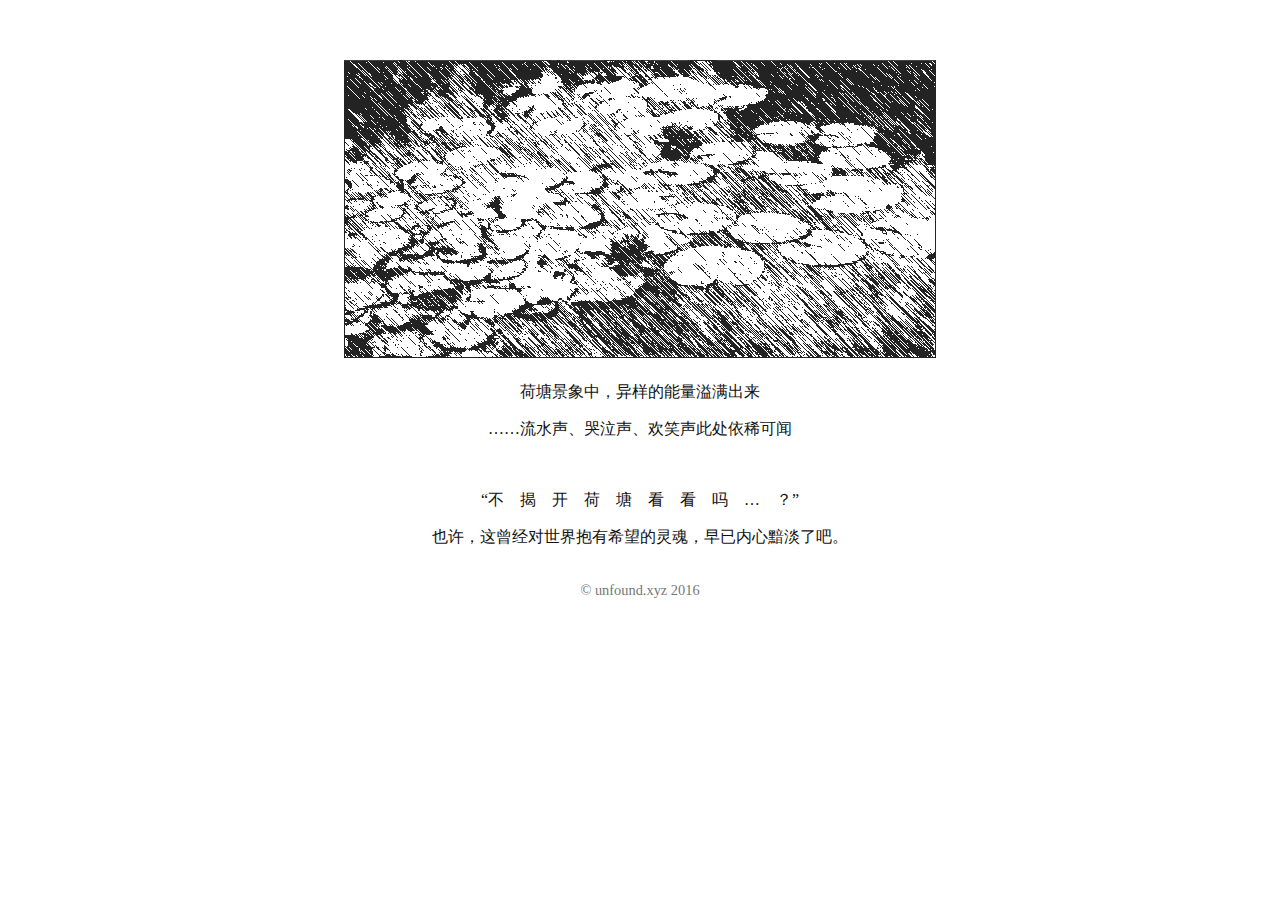
<file: index.html>
<!DOCTYPE html>
<html lang="zh-cmn">
  <meta charset="utf-8">
  <title>unfound.xyz</title>
  <meta name=viewport content="width=device-width, initial-scale=1">
  <link rel="stylesheet" href="style/site.css">
  <body>
    <center>
      <article>
        <a href="kokoro/the-final-chapter.html"><img src="img/top.png"></img></a>
        <p>荷塘景象中，异样的能量溢满出来</p>
        <p>……流水声、哭泣声、欢笑声此处依稀可闻</p>

        <br>

        <p>“不　揭　开　荷　塘　看　看　吗　…　？”</p>
        <p>也许，这曾经对世界抱有希望的灵魂，早已内心黯淡了吧。</p>

        <br>
      </article>

      <footer>
        © unfound.xyz 2016
      </footer>
    </center>
  </body>
</html>
</file>
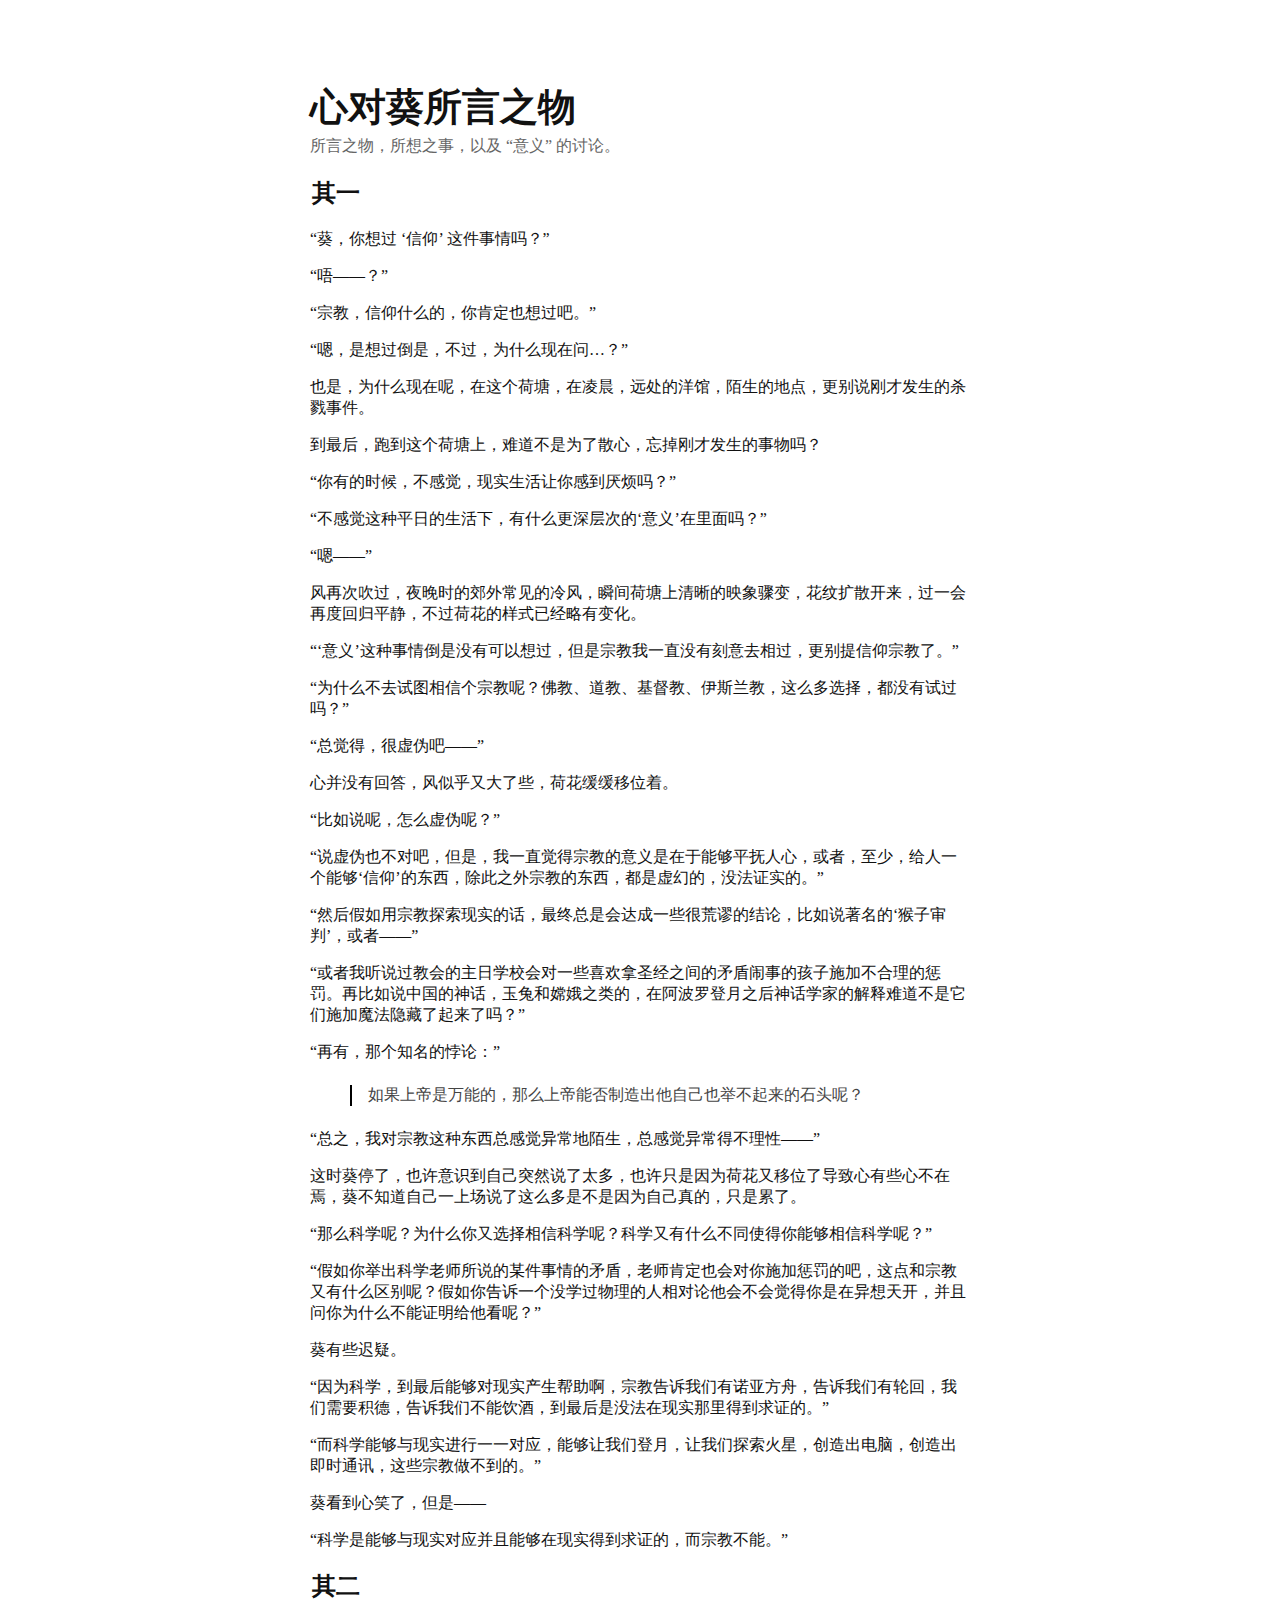
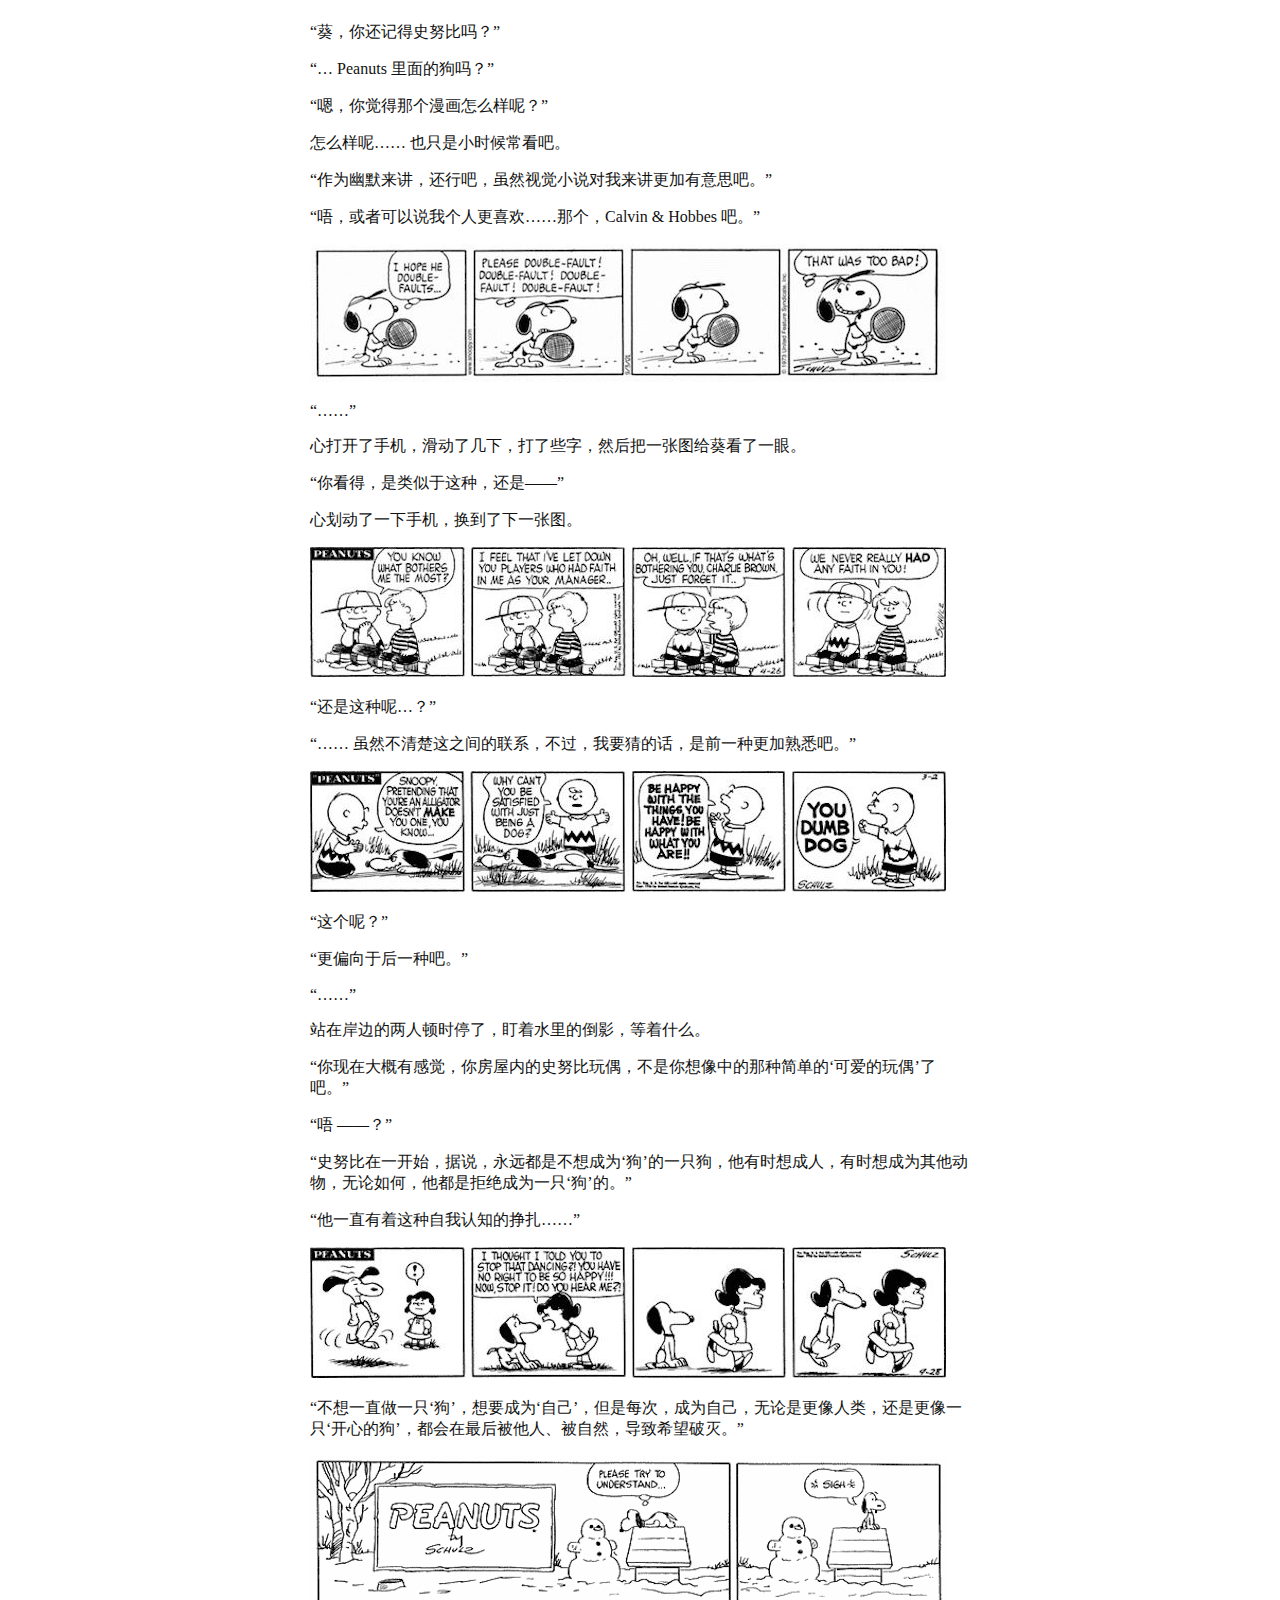
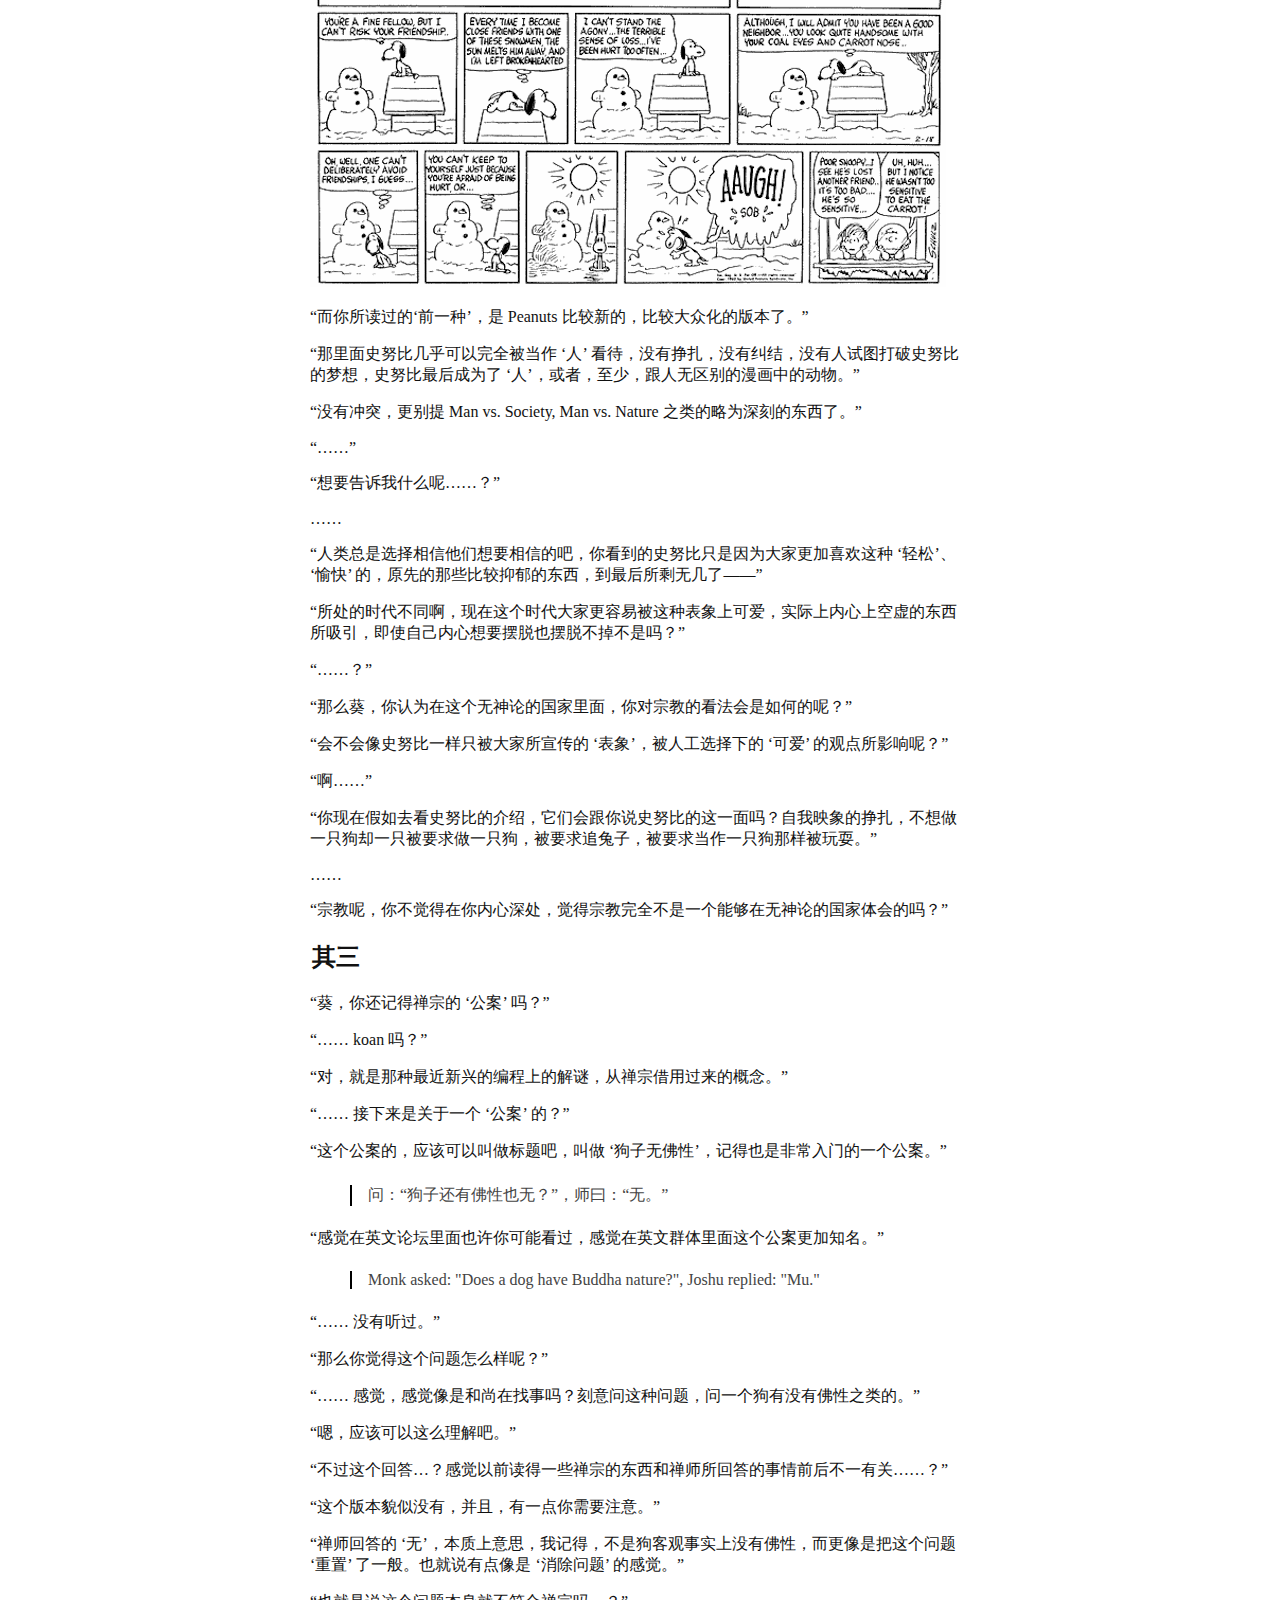
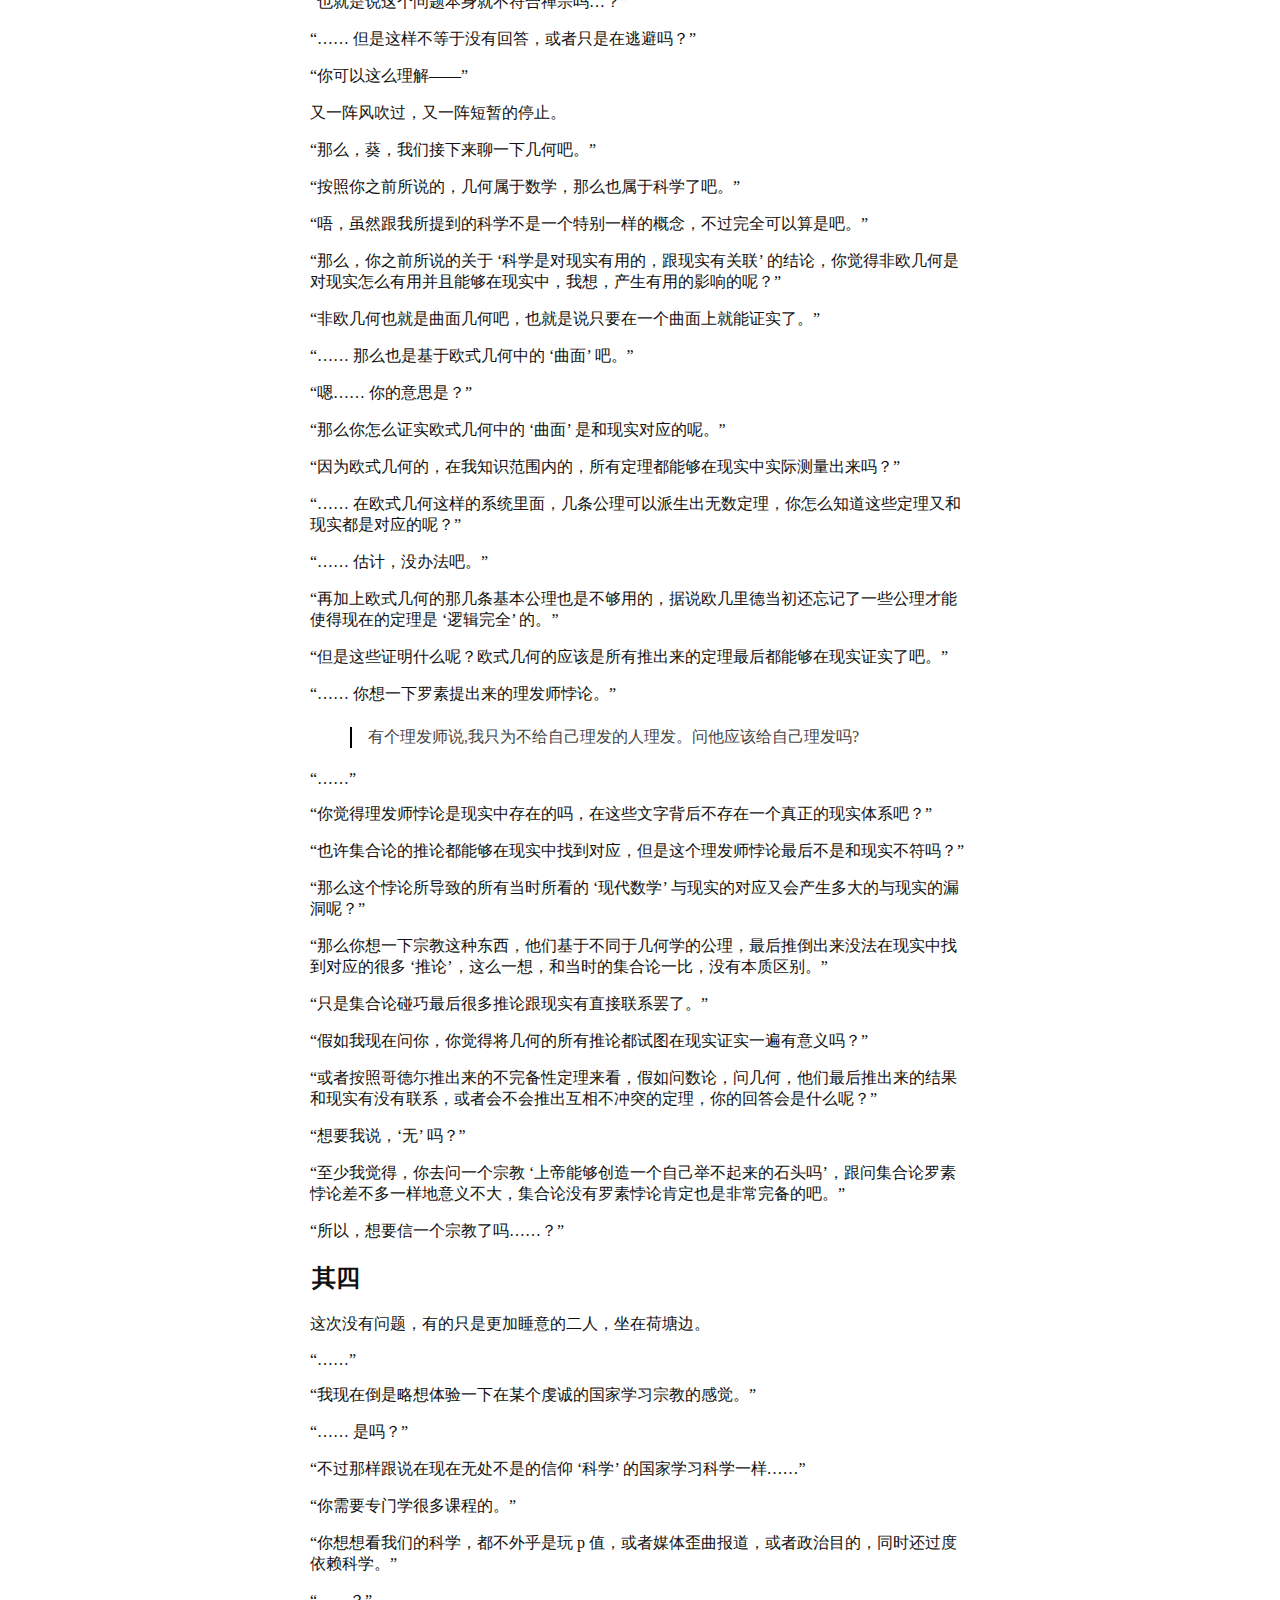
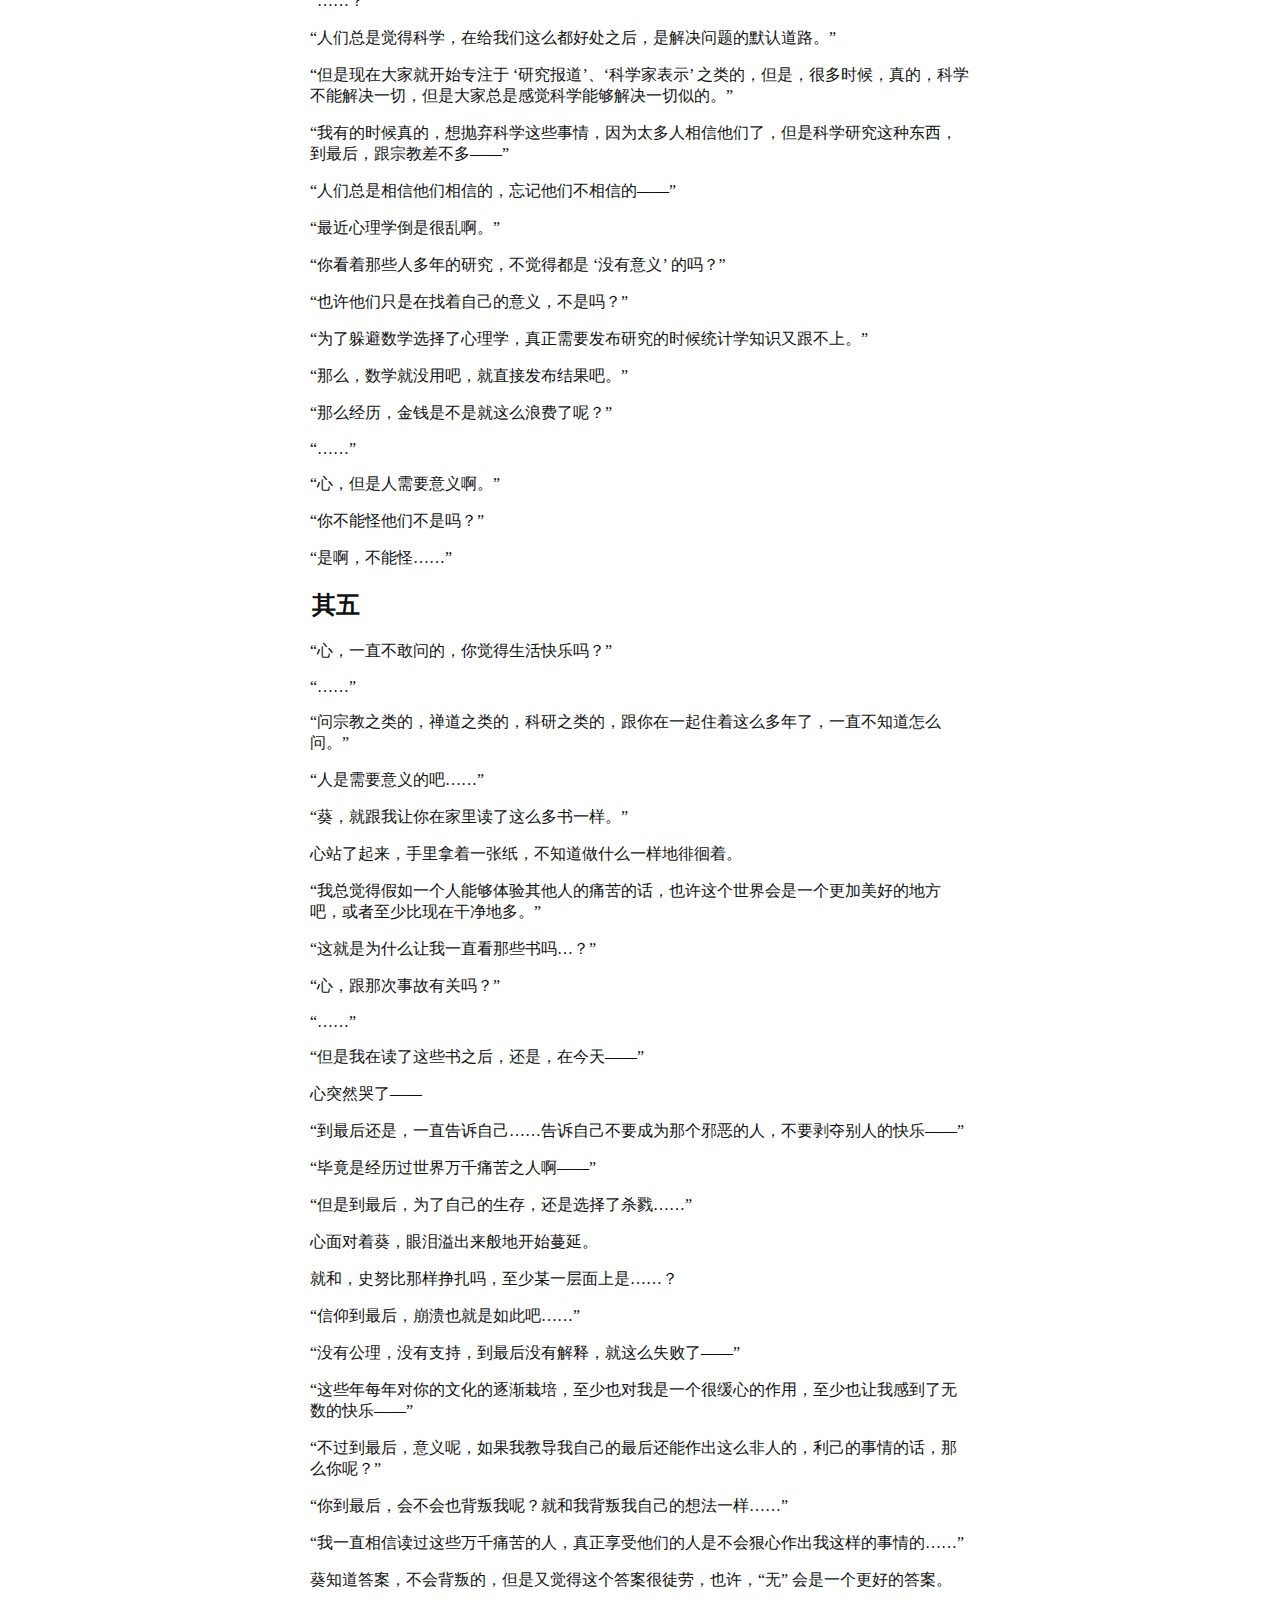
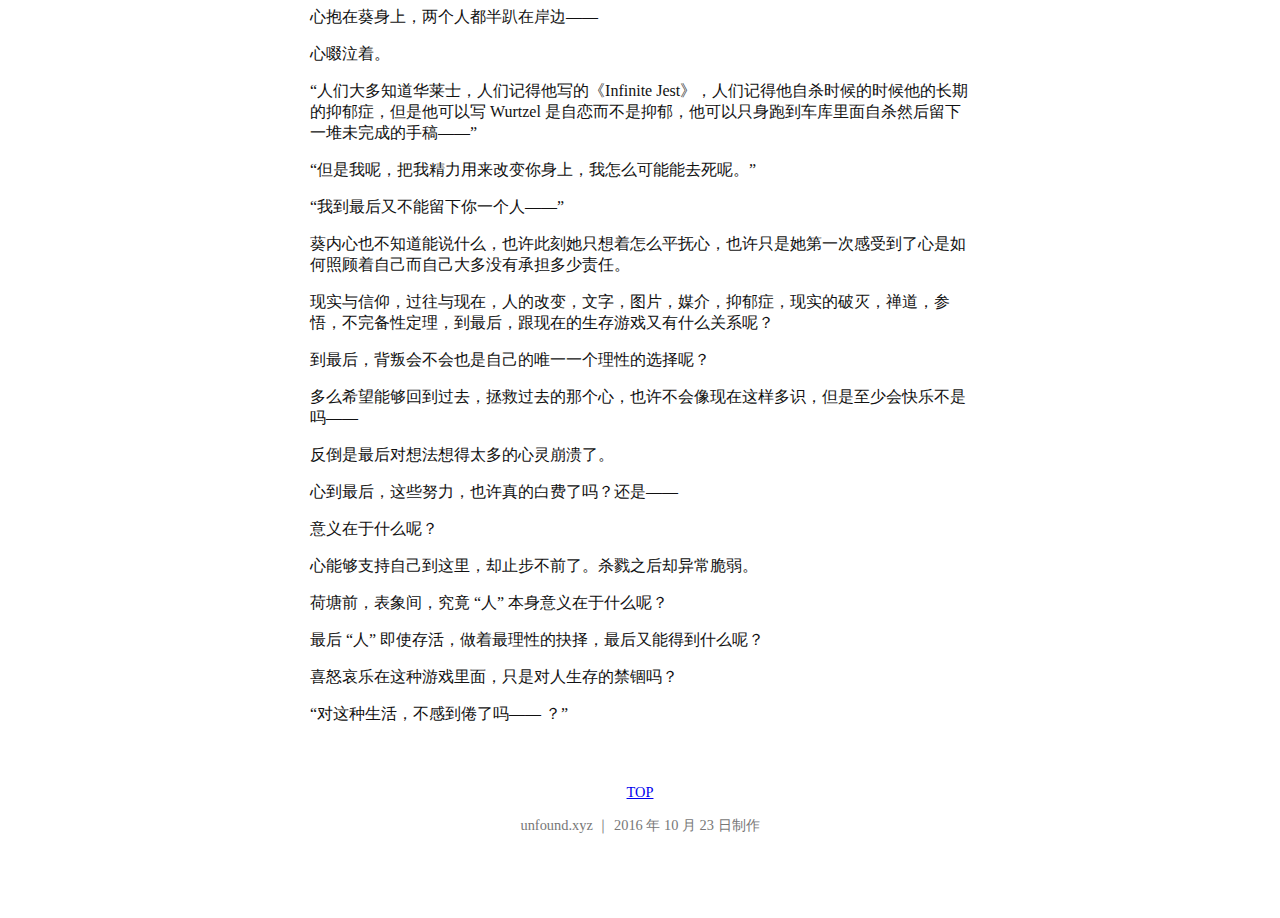
<file: kokoro/the-final-chapter.html>
<!DOCTYPE html>
<html lang="zh-cmn">
  <meta charset="utf-8">
  <meta name=viewport content="width=device-width, initial-scale=1">
  <title>心对葵所言之物 | unfound.xyz</title>
  <link rel="stylesheet" href="/style/article.css">
  <body>
    <article>
      <h1>心对葵所言之物</h1>
      <p class="subtext">所言之物，所想之事，以及 “意义” 的讨论。</p>
      <h2>其一</h2>
      <p>“葵，你想过 ‘信仰’ 这件事情吗？”</p>
      <p>“唔——？”</p>
      <p>“宗教，信仰什么的，你肯定也想过吧。”</p>
      <p>“嗯，是想过倒是，不过，为什么现在问…？”</p>
      <p>也是，为什么现在呢，在这个荷塘，在凌晨，远处的洋馆，陌生的地点，更别说刚才发生的杀戮事件。</p>
      <p>到最后，跑到这个荷塘上，难道不是为了散心，忘掉刚才发生的事物吗？</p>
      <p>“你有的时候，不感觉，现实生活让你感到厌烦吗？”</p>
      <p>“不感觉这种平日的生活下，有什么更深层次的‘意义’在里面吗？”</p>
      <p>“嗯——”</p>
      <p>风再次吹过，夜晚时的郊外常见的冷风，瞬间荷塘上清晰的映象骤变，花纹扩散开来，过一会再度回归平静，不过荷花的样式已经略有变化。</p>
      <p>“‘意义’这种事情倒是没有可以想过，但是宗教我一直没有刻意去相过，更别提信仰宗教了。”</p>
      <p>“为什么不去试图相信个宗教呢？佛教、道教、基督教、伊斯兰教，这么多选择，都没有试过吗？”</p>
      <p>“总觉得，很虚伪吧——”</p>
      <p>心并没有回答，风似乎又大了些，荷花缓缓移位着。</p>
      <p>“比如说呢，怎么虚伪呢？”</p>
      <p>“说虚伪也不对吧，但是，我一直觉得宗教的意义是在于能够平抚人心，或者，至少，给人一个能够‘信仰’的东西，除此之外宗教的东西，都是虚幻的，没法证实的。”</p>
      <p>“然后假如用宗教探索现实的话，最终总是会达成一些很荒谬的结论，比如说著名的‘猴子审判’，或者——”</p>
      <p>“或者我听说过教会的主日学校会对一些喜欢拿圣经之间的矛盾闹事的孩子施加不合理的惩罚。再比如说中国的神话，玉兔和嫦娥之类的，在阿波罗登月之后神话学家的解释难道不是它们施加魔法隐藏了起来了吗？”</p>
      <p>“再有，那个知名的悖论：”</p>
      <blockquote><p>如果上帝是万能的，那么上帝能否制造出他自己也举不起来的石头呢？</p>
      </blockquote>
      <p>“总之，我对宗教这种东西总感觉异常地陌生，总感觉异常得不理性——”</p>
      <p>这时葵停了，也许意识到自己突然说了太多，也许只是因为荷花又移位了导致心有些心不在焉，葵不知道自己一上场说了这么多是不是因为自己真的，只是累了。</p>
      <p>“那么科学呢？为什么你又选择相信科学呢？科学又有什么不同使得你能够相信科学呢？”</p>
      <p>“假如你举出科学老师所说的某件事情的矛盾，老师肯定也会对你施加惩罚的吧，这点和宗教又有什么区别呢？假如你告诉一个没学过物理的人相对论他会不会觉得你是在异想天开，并且问你为什么不能证明给他看呢？”</p>
      <p>葵有些迟疑。</p>
      <p>“因为科学，到最后能够对现实产生帮助啊，宗教告诉我们有诺亚方舟，告诉我们有轮回，我们需要积德，告诉我们不能饮酒，到最后是没法在现实那里得到求证的。”</p>
      <p>“而科学能够与现实进行一一对应，能够让我们登月，让我们探索火星，创造出电脑，创造出即时通讯，这些宗教做不到的。”</p>
      <p>葵看到心笑了，但是——</p>
      <p>“科学是能够与现实对应并且能够在现实得到求证的，而宗教不能。”</p>
      <h2>其二</h2>
      <p>“葵，你还记得史努比吗？”</p>
      <p>“… Peanuts 里面的狗吗？”</p>
      <p>“嗯，你觉得那个漫画怎么样呢？”</p>
      <p>怎么样呢…… 也只是小时候常看吧。</p>
      <p>“作为幽默来讲，还行吧，虽然视觉小说对我来讲更加有意思吧。”</p>
      <p>“唔，或者可以说我个人更喜欢……那个，Calvin &amp; Hobbes 吧。”</p>
      <p><img src='/img/1507442547843839817.jpg'/></p>
      <p>“……”</p>
      <p>心打开了手机，滑动了几下，打了些字，然后把一张图给葵看了一眼。</p>
      <p>“你看得，是类似于这种，还是——”</p>
      <p>心划动了一下手机，换到了下一张图。</p>
      <p> <img src='/img/1507442547159923017.jpg'/></p>
      <p>“还是这种呢…？”</p>
      <p>“…… 虽然不清楚这之间的联系，不过，我要猜的话，是前一种更加熟悉吧。”</p>
      <p> <img src='/img/1507442547495134025.jpg'/></p>
      <p>“这个呢？”</p>
      <p>“更偏向于后一种吧。”</p>
      <p>“……”</p>
      <p>站在岸边的两人顿时停了，盯着水里的倒影，等着什么。</p>
      <p>“你现在大概有感觉，你房屋内的史努比玩偶，不是你想像中的那种简单的‘可爱的玩偶’了吧。”</p>
      <p>“唔 ——？”</p>
      <p>“史努比在一开始，据说，永远都是不想成为‘狗’的一只狗，他有时想成人，有时想成为其他动物，无论如何，他都是拒绝成为一只‘狗’的。”</p>
      <p>“他一直有着这种自我认知的挣扎……”</p>
      <p> <img src='/img/1507442547613093193.jpg'/></p>
      <p>“不想一直做一只‘狗’，想要成为‘自己’，但是每次，成为自己，无论是更像人类，还是更像一只‘开心的狗’，都会在最后被他人、被自然，导致希望破灭。”</p>
      <p> <img src='/img/1507442547657359433.gif'/></p>
      <p>“而你所读过的‘前一种’，是 Peanuts 比较新的，比较大众化的版本了。”</p>
      <p>“那里面史努比几乎可以完全被当作 ‘人’ 看待，没有挣扎，没有纠结，没有人试图打破史努比的梦想，史努比最后成为了 ‘人’，或者，至少，跟人无区别的漫画中的动物。”</p>
      <p>“没有冲突，更别提 Man vs. Society, Man vs. Nature 之类的略为深刻的东西了。”</p>
      <p>“……”</p>
      <p>“想要告诉我什么呢……？”</p>
      <p>……</p>
      <p>“人类总是选择相信他们想要相信的吧，你看到的史努比只是因为大家更加喜欢这种 ‘轻松’、‘愉快’ 的，原先的那些比较抑郁的东西，到最后所剩无几了——”</p>
      <p>“所处的时代不同啊，现在这个时代大家更容易被这种表象上可爱，实际上内心上空虚的东西所吸引，即使自己内心想要摆脱也摆脱不掉不是吗？”</p>
      <p>“……？”</p>
      <p>“那么葵，你认为在这个无神论的国家里面，你对宗教的看法会是如何的呢？”</p>
      <p>“会不会像史努比一样只被大家所宣传的 ‘表象’，被人工选择下的 ‘可爱’ 的观点所影响呢？”</p>
      <p>“啊……”</p>
      <p>“你现在假如去看史努比的介绍，它们会跟你说史努比的这一面吗？自我映象的挣扎，不想做一只狗却一只被要求做一只狗，被要求追兔子，被要求当作一只狗那样被玩耍。”</p>
      <p>……</p>
      <p>“宗教呢，你不觉得在你内心深处，觉得宗教完全不是一个能够在无神论的国家体会的吗？”</p>
      <h2>其三</h2>
      <p>“葵，你还记得禅宗的 ‘公案’ 吗？”</p>
      <p>“…… koan 吗？”</p>
      <p>“对，就是那种最近新兴的编程上的解谜，从禅宗借用过来的概念。”</p>
      <p>“…… 接下来是关于一个 ‘公案’ 的？”</p>
      <p>“这个公案的，应该可以叫做标题吧，叫做 ‘狗子无佛性’，记得也是非常入门的一个公案。”</p>
      <blockquote><p>问：“狗子还有佛性也无？”，师曰：“无。”</p>
      </blockquote>
      <p>“感觉在英文论坛里面也许你可能看过，感觉在英文群体里面这个公案更加知名。”</p>
      <blockquote><p>Monk asked: &quot;Does a dog have Buddha nature?&quot;, Joshu replied: &quot;Mu.&quot;</p>
      </blockquote>
      <p>“…… 没有听过。”</p>
      <p>“那么你觉得这个问题怎么样呢？”</p>
      <p>“…… 感觉，感觉像是和尚在找事吗？刻意问这种问题，问一个狗有没有佛性之类的。”</p>
      <p>“嗯，应该可以这么理解吧。”</p>
      <p>“不过这个回答…？感觉以前读得一些禅宗的东西和禅师所回答的事情前后不一有关……？”</p>
      <p>“这个版本貌似没有，并且，有一点你需要注意。”</p>
      <p>“禅师回答的 ‘无’，本质上意思，我记得，不是狗客观事实上没有佛性，而更像是把这个问题 ‘重置’ 了一般。也就说有点像是 ‘消除问题’ 的感觉。”</p>
      <p>“也就是说这个问题本身就不符合禅宗吗…？”</p>
      <p>“…… 但是这样不等于没有回答，或者只是在逃避吗？”</p>
      <p>“你可以这么理解——”</p>
      <p>又一阵风吹过，又一阵短暂的停止。</p>
      <p>“那么，葵，我们接下来聊一下几何吧。”</p>
      <p>“按照你之前所说的，几何属于数学，那么也属于科学了吧。”</p>
      <p>“唔，虽然跟我所提到的科学不是一个特别一样的概念，不过完全可以算是吧。”</p>
      <p>“那么，你之前所说的关于 ‘科学是对现实有用的，跟现实有关联’ 的结论，你觉得非欧几何是对现实怎么有用并且能够在现实中，我想，产生有用的影响的呢？”</p>
      <p>“非欧几何也就是曲面几何吧，也就是说只要在一个曲面上就能证实了。”</p>
      <p>“…… 那么也是基于欧式几何中的 ‘曲面’ 吧。”</p>
      <p>“嗯…… 你的意思是？”</p>
      <p>“那么你怎么证实欧式几何中的 ‘曲面’ 是和现实对应的呢。”</p>
      <p>“因为欧式几何的，在我知识范围内的，所有定理都能够在现实中实际测量出来吗？”</p>
      <p>“…… 在欧式几何这样的系统里面，几条公理可以派生出无数定理，你怎么知道这些定理又和现实都是对应的呢？”</p>
      <p>“…… 估计，没办法吧。”</p>
      <p>“再加上欧式几何的那几条基本公理也是不够用的，据说欧几里德当初还忘记了一些公理才能使得现在的定理是 ‘逻辑完全’ 的。”</p>
      <p>“但是这些证明什么呢？欧式几何的应该是所有推出来的定理最后都能够在现实证实了吧。”</p>
      <p>“…… 你想一下罗素提出来的理发师悖论。”</p>
      <blockquote><p>有个理发师说,我只为不给自己理发的人理发。问他应该给自己理发吗?</p>
      </blockquote>
      <p>“……”</p>
      <p>“你觉得理发师悖论是现实中存在的吗，在这些文字背后不存在一个真正的现实体系吧？”</p>
      <p>“也许集合论的推论都能够在现实中找到对应，但是这个理发师悖论最后不是和现实不符吗？”</p>
      <p>“那么这个悖论所导致的所有当时所看的 ‘现代数学’ 与现实的对应又会产生多大的与现实的漏洞呢？”</p>
      <p>“那么你想一下宗教这种东西，他们基于不同于几何学的公理，最后推倒出来没法在现实中找到对应的很多 ‘推论’，这么一想，和当时的集合论一比，没有本质区别。”</p>
      <p>“只是集合论碰巧最后很多推论跟现实有直接联系罢了。”</p>
      <p>“假如我现在问你，你觉得将几何的所有推论都试图在现实证实一遍有意义吗？”</p>
      <p>“或者按照哥德尓推出来的不完备性定理来看，假如问数论，问几何，他们最后推出来的结果和现实有没有联系，或者会不会推出互相不冲突的定理，你的回答会是什么呢？”</p>
      <p>“想要我说，‘无’ 吗？”</p>
      <p>“至少我觉得，你去问一个宗教 ‘上帝能够创造一个自己举不起来的石头吗’，跟问集合论罗素悖论差不多一样地意义不大，集合论没有罗素悖论肯定也是非常完备的吧。”</p>
      <p>“所以，想要信一个宗教了吗……？”</p>
      <h2>其四</h2>
      <p>这次没有问题，有的只是更加睡意的二人，坐在荷塘边。</p>
      <p>“……”</p>
      <p>“我现在倒是略想体验一下在某个虔诚的国家学习宗教的感觉。”</p>
      <p>“…… 是吗？”</p>
      <p>“不过那样跟说在现在无处不是的信仰 ‘科学’ 的国家学习科学一样……”</p>
      <p>“你需要专门学很多课程的。”</p>
      <p>“你想想看我们的科学，都不外乎是玩 p 值，或者媒体歪曲报道，或者政治目的，同时还过度依赖科学。”</p>
      <p>“……？”</p>
      <p>“人们总是觉得科学，在给我们这么都好处之后，是解决问题的默认道路。”</p>
      <p>“但是现在大家就开始专注于 ‘研究报道’、‘科学家表示’ 之类的，但是，很多时候，真的，科学不能解决一切，但是大家总是感觉科学能够解决一切似的。”</p>
      <p>“我有的时候真的，想抛弃科学这些事情，因为太多人相信他们了，但是科学研究这种东西，到最后，跟宗教差不多——”</p>
      <p>“人们总是相信他们相信的，忘记他们不相信的——”</p>
      <p>“最近心理学倒是很乱啊。”</p>
      <p>“你看着那些人多年的研究，不觉得都是 ‘没有意义’ 的吗？”</p>
      <p>“也许他们只是在找着自己的意义，不是吗？”</p>
      <p>“为了躲避数学选择了心理学，真正需要发布研究的时候统计学知识又跟不上。”</p>
      <p>“那么，数学就没用吧，就直接发布结果吧。”</p>
      <p>“那么经历，金钱是不是就这么浪费了呢？”</p>
      <p>“……”</p>
      <p>“心，但是人需要意义啊。”</p>
      <p>“你不能怪他们不是吗？”</p>
      <p>“是啊，不能怪……”</p>
      <h2>其五</h2>
      <p>“心，一直不敢问的，你觉得生活快乐吗？”</p>
      <p>“……”</p>
      <p>“问宗教之类的，禅道之类的，科研之类的，跟你在一起住着这么多年了，一直不知道怎么问。”</p>
      <p>“人是需要意义的吧……”</p>
      <p>“葵，就跟我让你在家里读了这么多书一样。”</p>
      <p>心站了起来，手里拿着一张纸，不知道做什么一样地徘徊着。</p>
      <p>“我总觉得假如一个人能够体验其他人的痛苦的话，也许这个世界会是一个更加美好的地方吧，或者至少比现在干净地多。”</p>
      <p>“这就是为什么让我一直看那些书吗…？”</p>
      <p>“心，跟那次事故有关吗？”</p>
      <p>“……”</p>
      <p>“但是我在读了这些书之后，还是，在今天——”</p>
      <p>心突然哭了——</p>
      <p>“到最后还是，一直告诉自己……告诉自己不要成为那个邪恶的人，不要剥夺别人的快乐——”</p>
      <p>“毕竟是经历过世界万千痛苦之人啊——”</p>
      <p>“但是到最后，为了自己的生存，还是选择了杀戮……”</p>
      <p>心面对着葵，眼泪溢出来般地开始蔓延。</p>
      <p>就和，史努比那样挣扎吗，至少某一层面上是……？</p>
      <p>“信仰到最后，崩溃也就是如此吧……”</p>
      <p>“没有公理，没有支持，到最后没有解释，就这么失败了——”</p>
      <p>“这些年每年对你的文化的逐渐栽培，至少也对我是一个很缓心的作用，至少也让我感到了无数的快乐——”</p>
      <p>“不过到最后，意义呢，如果我教导我自己的最后还能作出这么非人的，利己的事情的话，那么你呢？”</p>
      <p>“你到最后，会不会也背叛我呢？就和我背叛我自己的想法一样……”</p>
      <p>“我一直相信读过这些万千痛苦的人，真正享受他们的人是不会狠心作出我这样的事情的……”</p>
      <p>葵知道答案，不会背叛的，但是又觉得这个答案很徒劳，也许，“无” 会是一个更好的答案。</p>
      <p>心抱在葵身上，两个人都半趴在岸边——</p>
      <p>心啜泣着。</p>
      <p>“人们大多知道华莱士，人们记得他写的《Infinite Jest》，人们记得他自杀时候的时候他的长期的抑郁症，但是他可以写 Wurtzel 是自恋而不是抑郁，他可以只身跑到车库里面自杀然后留下一堆未完成的手稿——”</p>
      <p>“但是我呢，把我精力用来改变你身上，我怎么可能能去死呢。”</p>
      <p>“我到最后又不能留下你一个人——”</p>
      <p>葵内心也不知道能说什么，也许此刻她只想着怎么平抚心，也许只是她第一次感受到了心是如何照顾着自己而自己大多没有承担多少责任。</p>
      <p>现实与信仰，过往与现在，人的改变，文字，图片，媒介，抑郁症，现实的破灭，禅道，参悟，不完备性定理，到最后，跟现在的生存游戏又有什么关系呢？</p>
      <p>到最后，背叛会不会也是自己的唯一一个理性的选择呢？</p>
      <p>多么希望能够回到过去，拯救过去的那个心，也许不会像现在这样多识，但是至少会快乐不是吗——</p>
      <p>反倒是最后对想法想得太多的心灵崩溃了。</p>
      <p>心到最后，这些努力，也许真的白费了吗？还是——</p>
      <p>意义在于什么呢？</p>
      <p>心能够支持自己到这里，却止步不前了。杀戮之后却异常脆弱。</p>
      <p>荷塘前，表象间，究竟 “人” 本身意义在于什么呢？</p>
      <p>最后 “人” 即使存活，做着最理性的抉择，最后又能得到什么呢？</p>
      <p>喜怒哀乐在这种游戏里面，只是对人生存的禁锢吗？</p>
      <p>“对这种生活，不感到倦了吗—— ？”</p>
      <footer>
        <p><a href="/">TOP</a></p>
        <p class="afternote">unfound.xyz ｜ 2016 年 10 月 23 日制作</p>
      </footer>
    </article>
  </body>
</html>
</file>
<file: style/site.css>
body {
  padding-top: 3em;
  font-family: SimSun, SongTi SC, STFangSong, STSong;
  color: #111;
  padding-bottom: 2em;
}

article {
  position: relative;
  width: 100%;
  max-width: 700px;
  margin: 0 auto;
  padding: 0 20px;
  box-sizing: border-box;
}


footer {
  font-size: 0.9em;
  color: #777;
}
</file>
<file: style/article.css>
body {
  padding-top: 3em;
  font-family: CMU Serif Roman, ETBembo, Palatino, Candara, Calibri, Optima, Segoe, SimSun, SongTi SC, STFangSong, STSong;
  color: #111;
  padding-bottom: 2em;
}

h1 {
  font-size: 2.4em;
  padding-bottom: 0em;
  margin-bottom: 0em;
}

h2 {
  padding-left: 0.1em;
}

p.subtext {
  margin-top: 0em;
  padding-top: 0.2em;
  color: #666;
}

footer {
  text-align: center;
  padding-top: 2em;
  padding-bottom: 2em;
  color: #777;
}

article {
  position: relative;
  width: 100%;
  max-width: 700px;
  margin: 0 auto;
  padding: 0 20px;
  box-sizing: border-box;
}

blockquote {
  padding-left: 1em;
  margin-top: 1.4em;
  border-left: solid 2px black;
  margin-bottom: 1.4em;
  color: #444;
}

.first-letter {
  float: left;
  font-size: 2.0em;
  line-height: 2.2em;
}

section {
  padding-top: 0.5em;
}


footer {
  font-size: 0.9em;
  color: #777;
}
</file>
